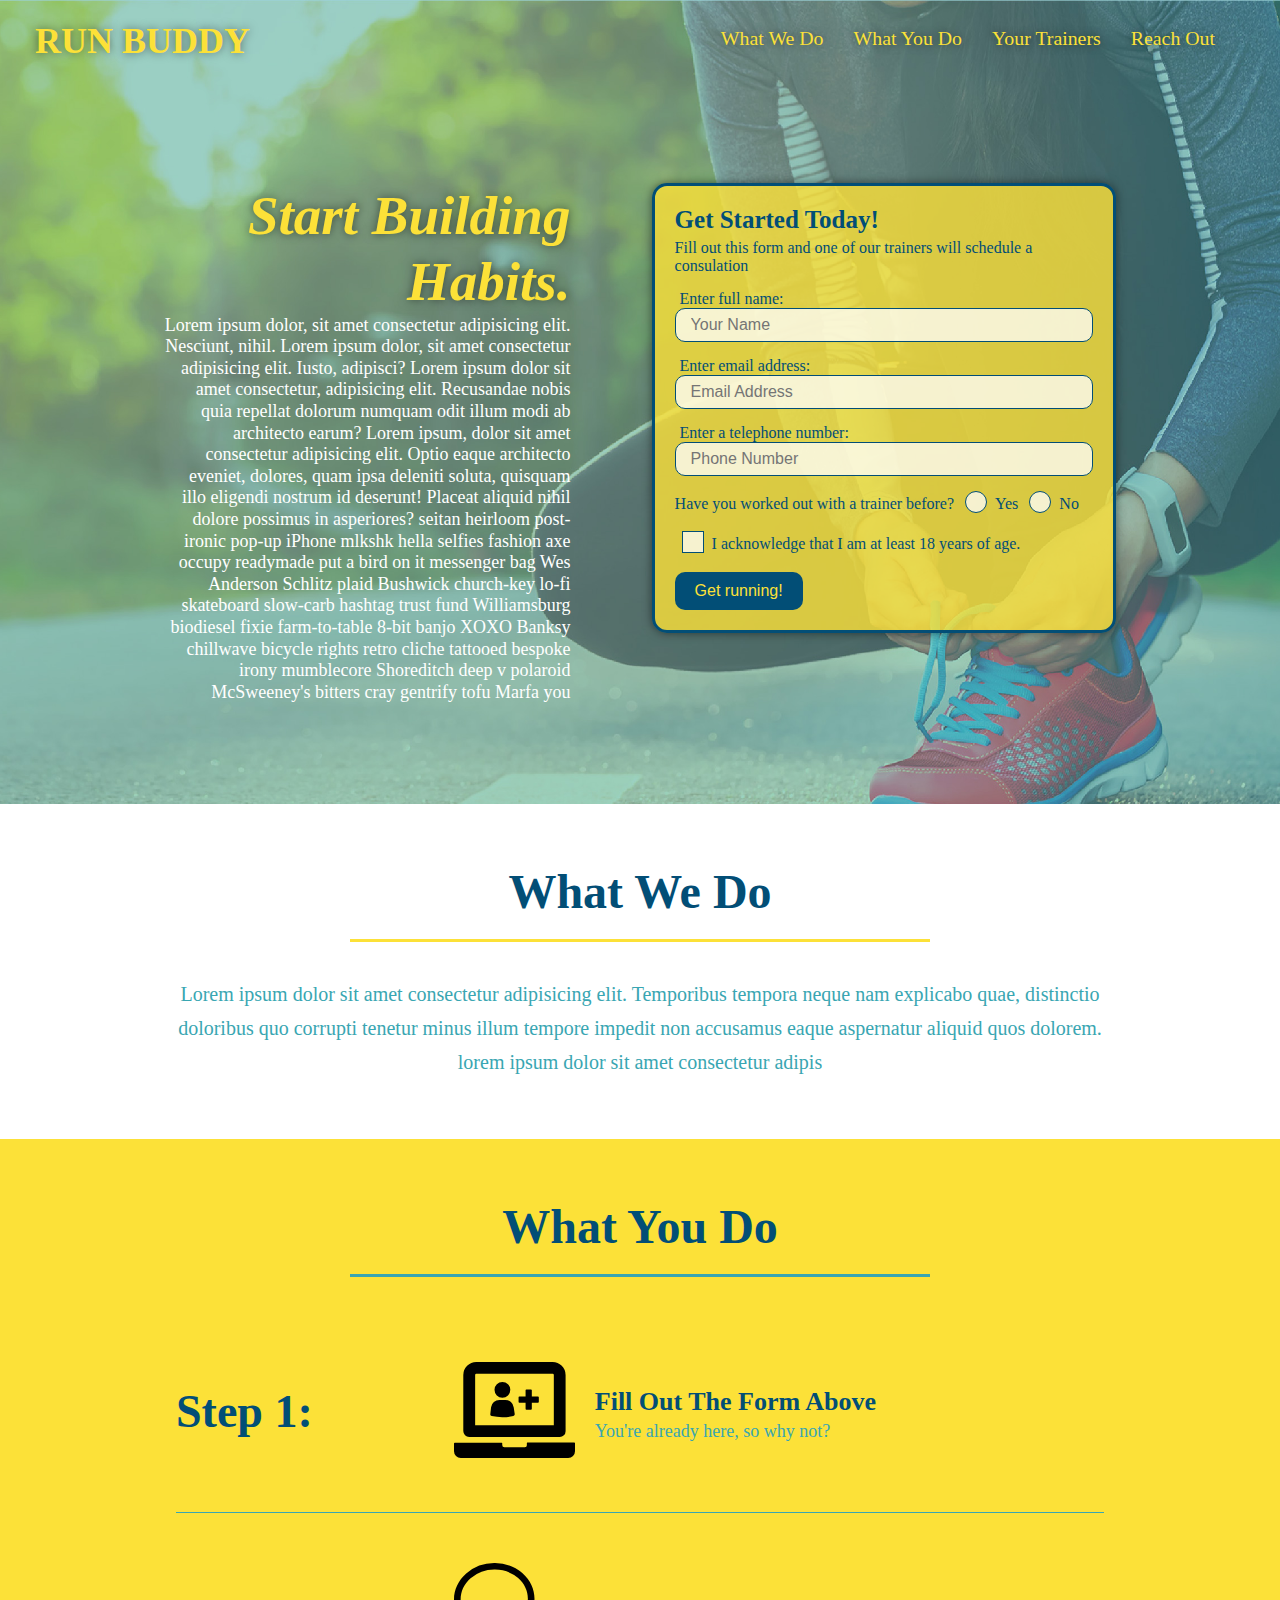
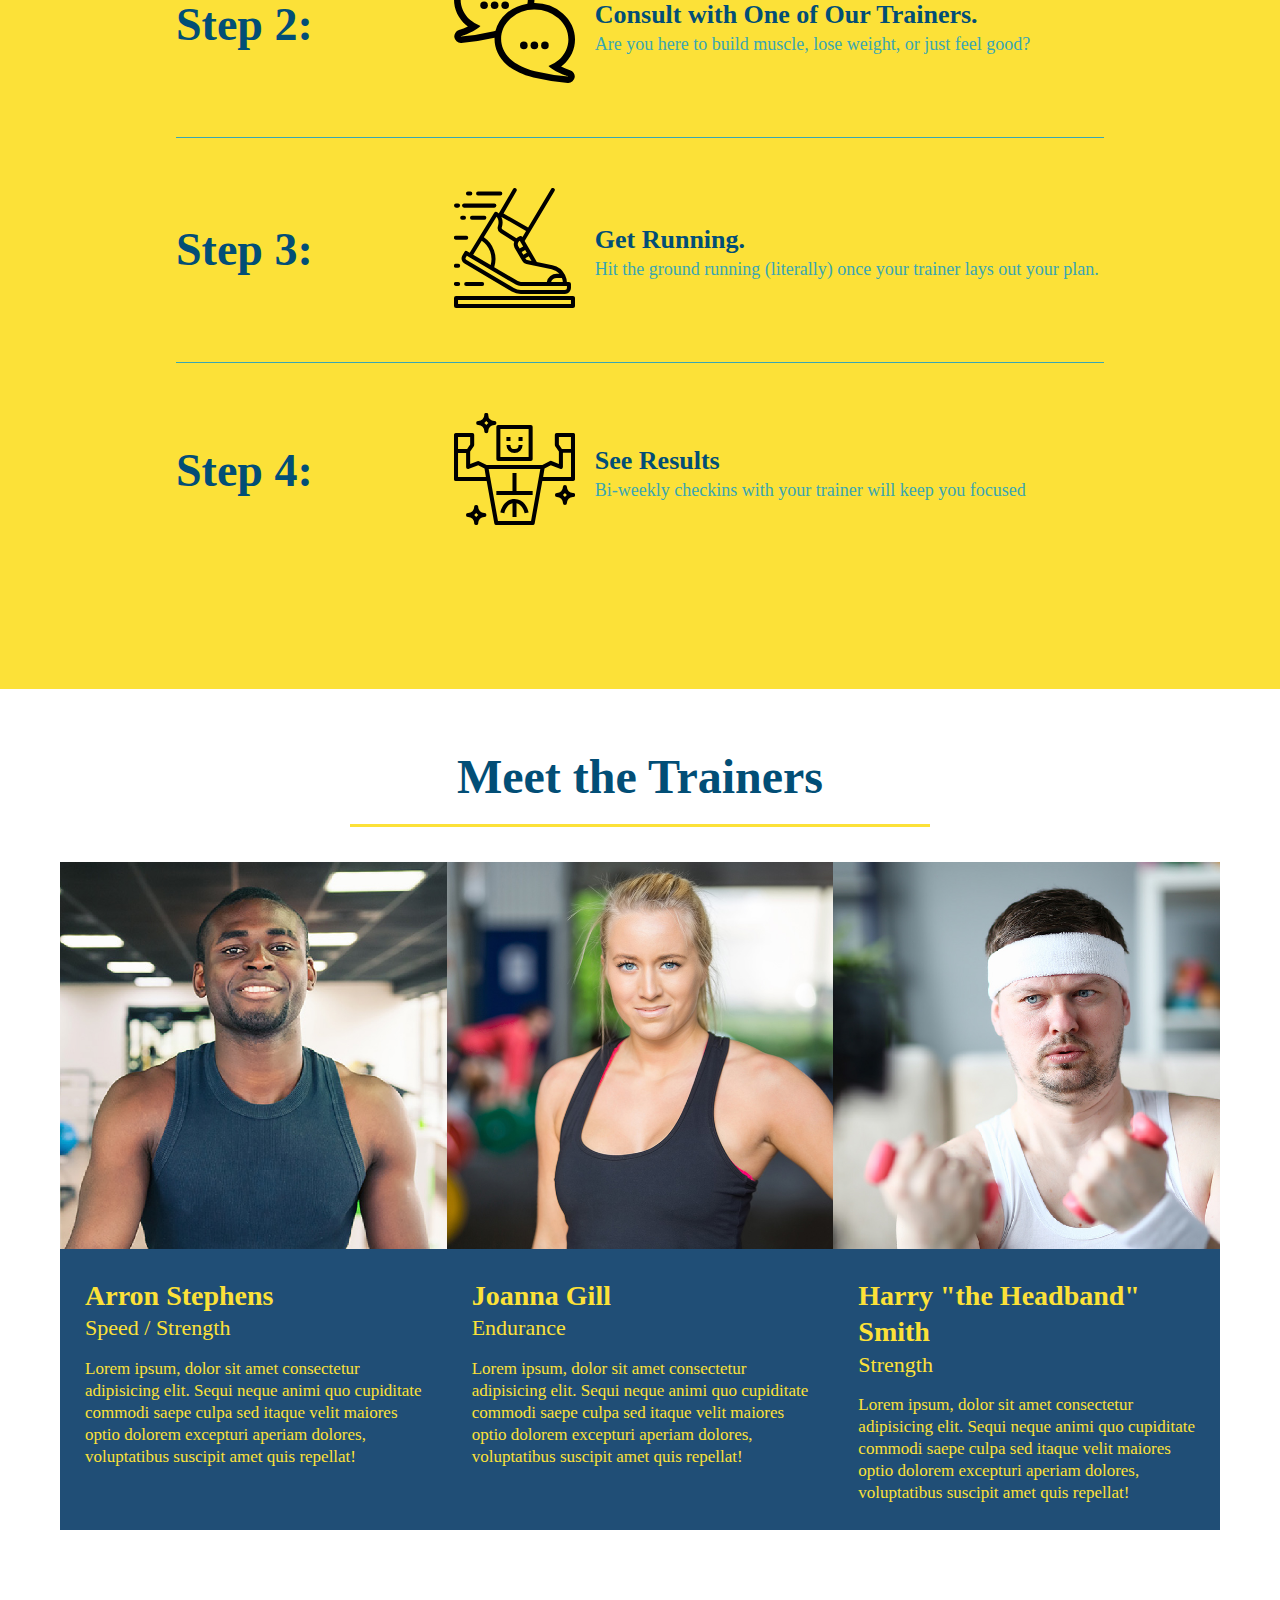
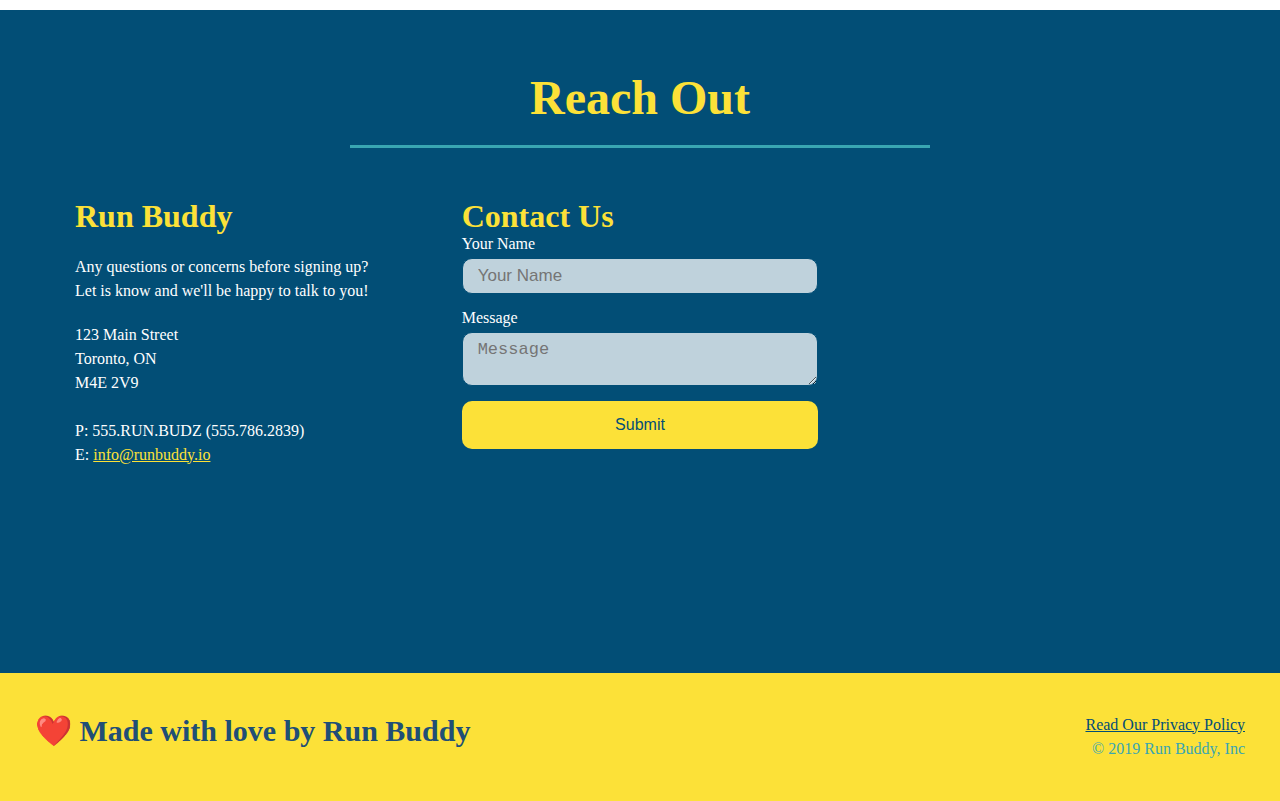
<file: index.html>
<!DOCTYPE html>
<html lang="en">
  
  <head>
    <meta charset="UTF-8" />
    <meta name="viewport" content="width=device-width, initial-scale=1.0" />
    <link rel="stylesheet" href="./assets/css/stye.css" />
    <title>Run Buddy</title>
  </head>
  <body>
    <!-- navigation bar -->
    <header>
      <h1>
        <a href="/">RUN BUDDY</a>
      </h1>
      <nav>
        <!-- Unordered list element -->
        <ul>
          <!-- List item element -->
          <li>
            <a href="#what-we-do">What We Do</a>
          </li>
          <li>
            <a href="#what-you-do">What You Do</a>
          </li>
          <li>
            <a href="#your-trainers">Your Trainers</a>
          </li>
          <li>
            <a href="#reach-out">Reach Out</a>
          </li>
        </ul>
      </nav>
    </header>


    <!-- hero/jumbotron -->
    <section class="hero">
        <div class="hero-cta">
          <h2>Start Building Habits.</h2>
          <p>Lorem ipsum dolor, sit amet consectetur adipisicing elit. Nesciunt, nihil. Lorem ipsum dolor, sit amet consectetur adipisicing elit. Iusto, adipisci? Lorem ipsum dolor sit amet consectetur, adipisicing elit. Recusandae nobis quia repellat dolorum numquam odit illum modi ab architecto earum? Lorem ipsum, dolor sit amet consectetur adipisicing elit. Optio eaque architecto eveniet, dolores, quam ipsa deleniti soluta, quisquam illo eligendi nostrum id deserunt! Placeat aliquid nihil dolore possimus in asperiores?
            seitan heirloom post-ironic pop-up iPhone mlkshk hella selfies fashion axe occupy readymade put a bird on it
            messenger bag Wes Anderson Schlitz plaid Bushwick church-key lo-fi skateboard slow-carb hashtag trust fund
            Williamsburg biodiesel fixie farm-to-table 8-bit banjo XOXO Banksy chillwave bicycle rights retro cliche
            tattooed bespoke irony mumblecore Shoreditch deep v polaroid McSweeney's bitters cray gentrify tofu Marfa you
          </p>
        </div>

        <div class="hero-form">
            <h3>Get Started Today!</h3>
            <p>Fill out this form and one of our trainers will schedule a consulation </p>

            <!-- add form elements -->
            <form>
                <label for="name">Enter full name:</label>
                <input type="text" placeholder="Your Name" name="name" id="name" class="form-input">
                <label for="email">Enter email address:</label>
                <input type="email" placeholder="Email Address" name="email" id="email" class="form-input">
                <label for="phone">Enter a telephone number:</label>
                <input type="tel" placeholder="Phone Number" name="phone" id="phone" class="form-input">
                <p>
                    Have you worked out with a trainer before?
                  <span class="radio-wrapper">
                    <input type="radio" name="trainer-confirm" id="trainer-yes" />
                    <label for="trainer-yes">Yes</label>
                  </span>

                  <span class="radio-wrapper">
                    <input type="radio" name="trainer-confirm" id="trainer-no" />
                    <label for="trainer-no">No</label>
                  </span>
                </p>
                <p>
                  <span class="checkbox-wrapper">
                    <input type="checkbox" name="age-confirm" id="checkbox"/>
                    <label for="checkbox">I acknowledge that I am at least 18 years of age.</label> 
                    
                  </span>
                </p>
                <button type="submit">
                    Get running!
                </button>
            </form>
          </div>


    </section>


    <!-- What we do -->
<section id="what-we-do" class="intro">
      <div class="flex-row">
        <h2 class="section-title primary-border">What We Do</h2>
      </div> 
      <div class="flex-row">      
      <p>Lorem ipsum dolor sit amet consectetur adipisicing elit. Temporibus tempora neque nam explicabo quae, distinctio doloribus quo corrupti tenetur minus illum tempore impedit non accusamus eaque aspernatur aliquid quos dolorem. lorem ipsum dolor sit amet consectetur adipis</p>
      </div> 
    </section>

    <!-- What You Do -->
    <section id="what-you-do" class="steps">
      <div class="flex-row">
        <h2 class="section-title secondary-border">What You Do</h2>
      </div>
    <!-- step1 -->
    <div class="step">
         <h3>Step 1: </h3>
         <div class="step-info"> 
           <div class="step-img">
             <img src="./assets/images/step-1.svg" alt="" />
           </div>
           <div class="step-text">
             <h4>Fill Out The Form Above</h4>
             <p>You're already here, so why not?</p>
           </div>
         </div>  
     </div>

     <!-- step2 -->
   <div class="step">
         <h3>Step 2: </h3>
         <div class="step-info"> 
           <div class="step-img">
             <img src="./assets/images/step-2.svg" alt="" />
           </div>
           <div class="step-text">
             <h4>Consult with One of Our Trainers.</h4>
             <p>Are you here to build muscle, lose weight, or just feel good?</p>
           </div>
         </div>  
     </div>    

     <!-- step3 -->
      <div class="step">
         <h3>Step 3: </h3>
         <div class="step-info"> 
           <div class="step-img">
             <img src="./assets/images/step-3.svg" alt="" />
           </div>
           <div class="step-text">
             <h4>Get Running.</h4>
             <p>Hit the ground running (literally) once your trainer lays out your plan.</p>
           </div>
         </div>  
     </div>  

     <!-- Step4 -->
  <div class="step">
         <h3>Step 4: </h3>
         <div class="step-info"> 
           <div class="step-img">
             <img src="./assets/images/step-4.svg" alt="" />
           </div>
           <div class="step-text">
             <h4>See Results</h4>
             <p>Bi-weekly checkins with your trainer will keep you focused</p>
           </div>
         </div>  
     </div>  

</section>

    <!-- Meet the trainers -->

    <section id="your-trainers">
     <div class="flex-row">
      <h2 class="section-title primary-border">Meet the Trainers</h2>
     </div>

    <div class="trainers">
      <!-- first trainer bio -->
    
      <article class="trainer">
          <img src="./assets/images/trainer-1.jpg" alt="Arron Stephens in his workout clothes, ready to pump iron">
          <div class="trainer-bio">
              <h3 class="trainer-name">Arron Stephens</h3>
              <h4 class="trainer-role">Speed / Strength</h4>
              <p>
                  Lorem ipsum, dolor sit amet consectetur adipisicing elit. Sequi neque animi quo cupiditate commodi saepe culpa sed
                  itaque velit maiores optio dolorem excepturi aperiam dolores, voluptatibus suscipit amet quis repellat!
             </p>
          </div>
      </article>
       

      <!-- second trainer bio -->
      
      <article class="trainer">
          <img src="./assets/images/trainer-2.jpg" alt="Joanna Gill cooling off after a workout">
          <div class="trainer-bio ">
              <h3 class="trainer-name">Joanna Gill</h3>
              <h4 class="trainer-role">Endurance</h4>
              <p>
                  Lorem ipsum, dolor sit amet consectetur adipisicing elit. Sequi neque animi quo cupiditate commodi saepe culpa sed
                  itaque velit maiores optio dolorem excepturi aperiam dolores, voluptatibus suscipit amet quis repellat!
             </p>
          </div>
      </article>
    
      <!-- third trainer bio -->
  
      <article class="trainer">
          <img src="./assets/images/trainer-3.jpg" alt="Harry Smith wearing a headband and lifting comically small pink weights">
          <div class="trainer-bio">
              <h3 class="trainer-name">Harry "the Headband" Smith</h3>
              <h4 class="trainer-role">Strength</h4>
              <p>
                  Lorem ipsum, dolor sit amet consectetur adipisicing elit. Sequi neque animi quo cupiditate commodi saepe culpa sed
                  itaque velit maiores optio dolorem excepturi aperiam dolores, voluptatibus suscipit amet quis repellat!
             </p>
          </div>
      </article>
      </div>      
    </section>
    

    <!-- Reach Out section -->
    <section id="reach-out" class="contact">
      <div class="flex-row">
       <h2 class="section-title secondary-border">Reach Out</h2>
      </div>

      <div class="contact-info">
        <div>
          <h3>Run Buddy</h3>
          <p>
              Any questions or concerns before signing up?
              <br/>
              Let is know and we'll be happy to talk to you!
          </p>
          <address>
              123 Main Street <br/>
              Toronto, ON <br/>
              M4E 2V9 <br/>
              <br/>
              P: 555.RUN.BUDZ (555.786.2839)<br/>
              E: <a href="mailto: info@runbuddy.io">info@runbuddy.io</a>
          </address>
      </div>
      
        <div class="contact-form">
          <h3>Contact Us</h3>
          <form>
             <label for="contact-name">Your Name</label>
             <input type="text" id="contact-name" placeholder="Your Name">

             <label for="contact-message">Message</label>
             <textarea id="contact-message" placeholder="Message"></textarea>

             <button type="submit">Submit</button>
          </form>
        </div>

          <iframe src="https://www.google.com/maps/embed?pb=!1m18!1m12!1m3!1d2885.3403552713607!2d-79.30159352030068!3d43.682687079222575!2m3!1f0!2f0!3f0!3m2!1i1024!2i768!4f13.1!3m3!1m2!1s0x89d4cc1a464af03f%3A0x1c36d03a1cdb30b9!2s123%20Main%20St%2C%20Toronto%2C%20ON%20M4E%202V9!5e0!3m2!1sen!2sca!4v1645469249336!5m2!1sen!2sca" 
          style="border:0;" 
          allowfullscreen="" 
          loading="lazy">
          </iframe>     
      
      </div>
   
    </section>

    <!-- footer -->
    <footer>
      <h2>❤️ Made with love by Run Buddy</h2>
      <div>
        <a href="privacy-policy.html" target="_blank">Read Our Privacy Policy</br></a>
          &copy; 2019 Run Buddy, Inc
      </div>
    </footer>
  </body>
</html>
</file>
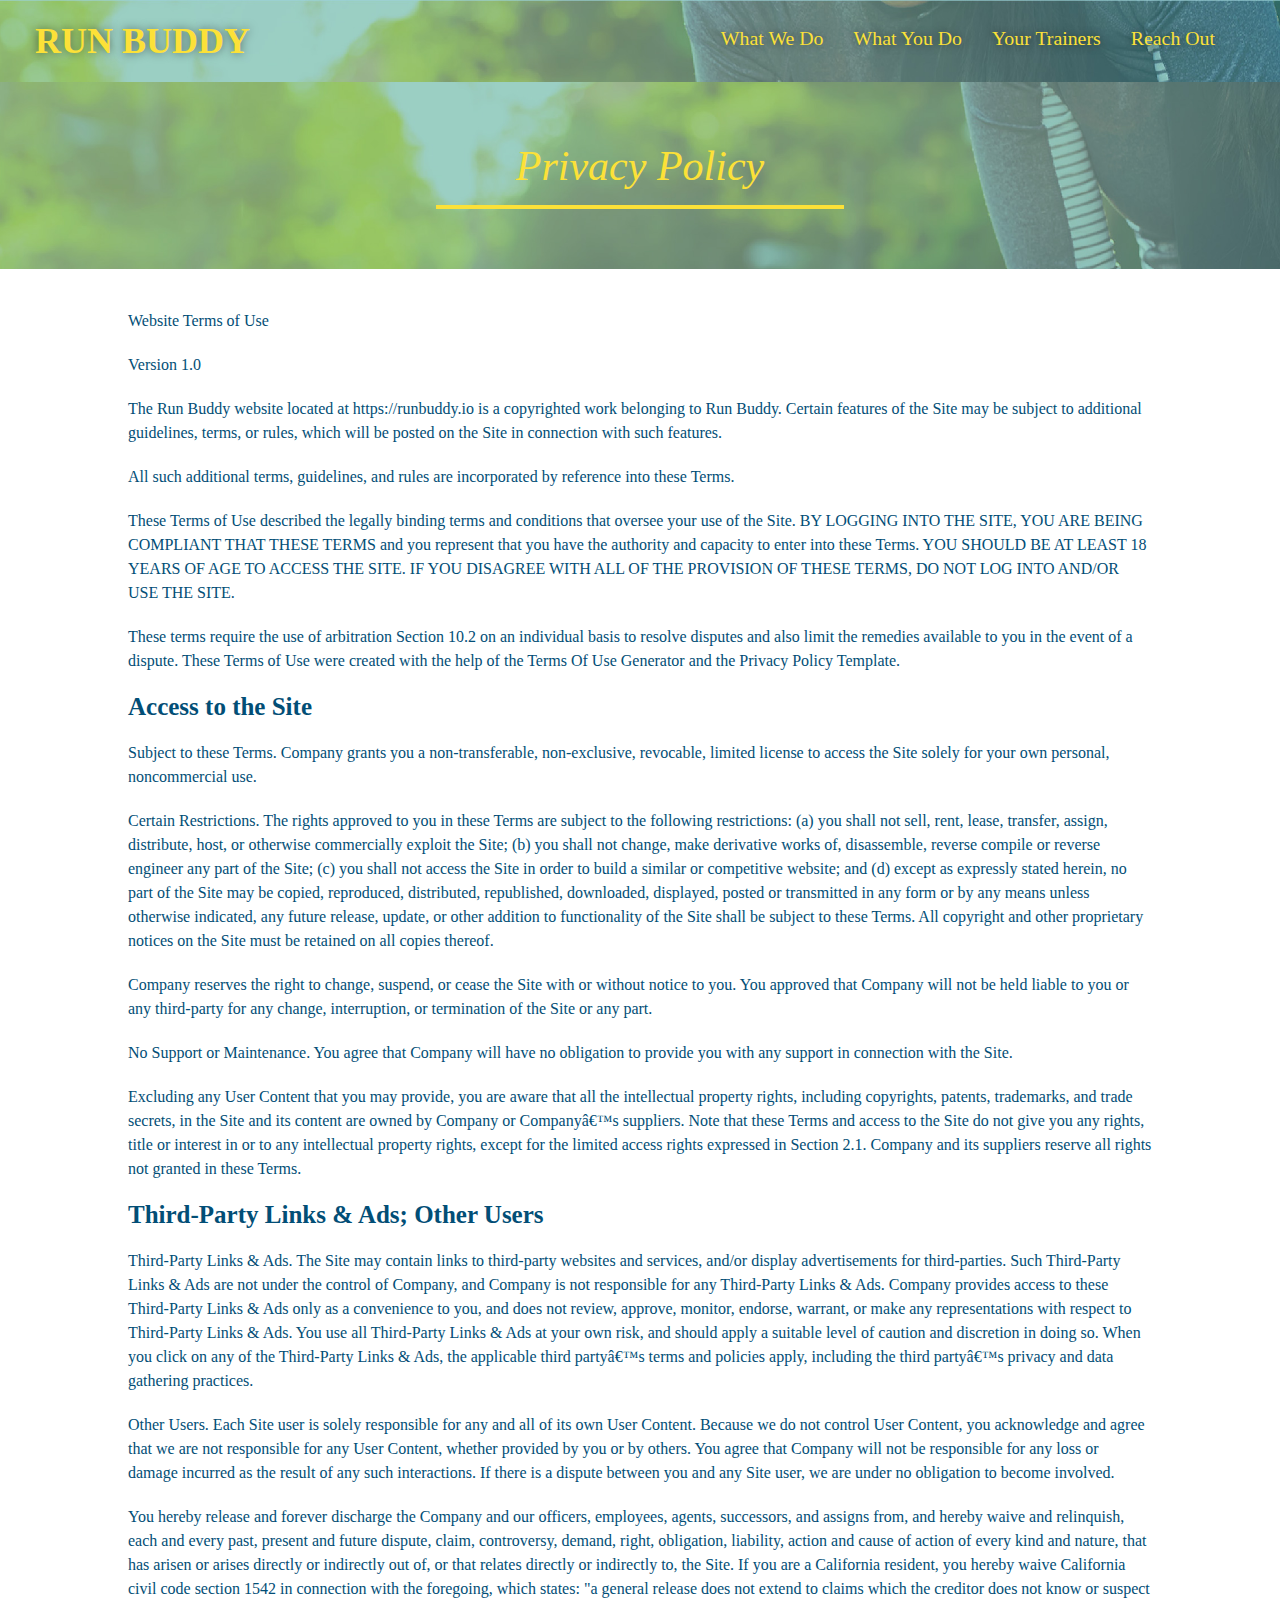
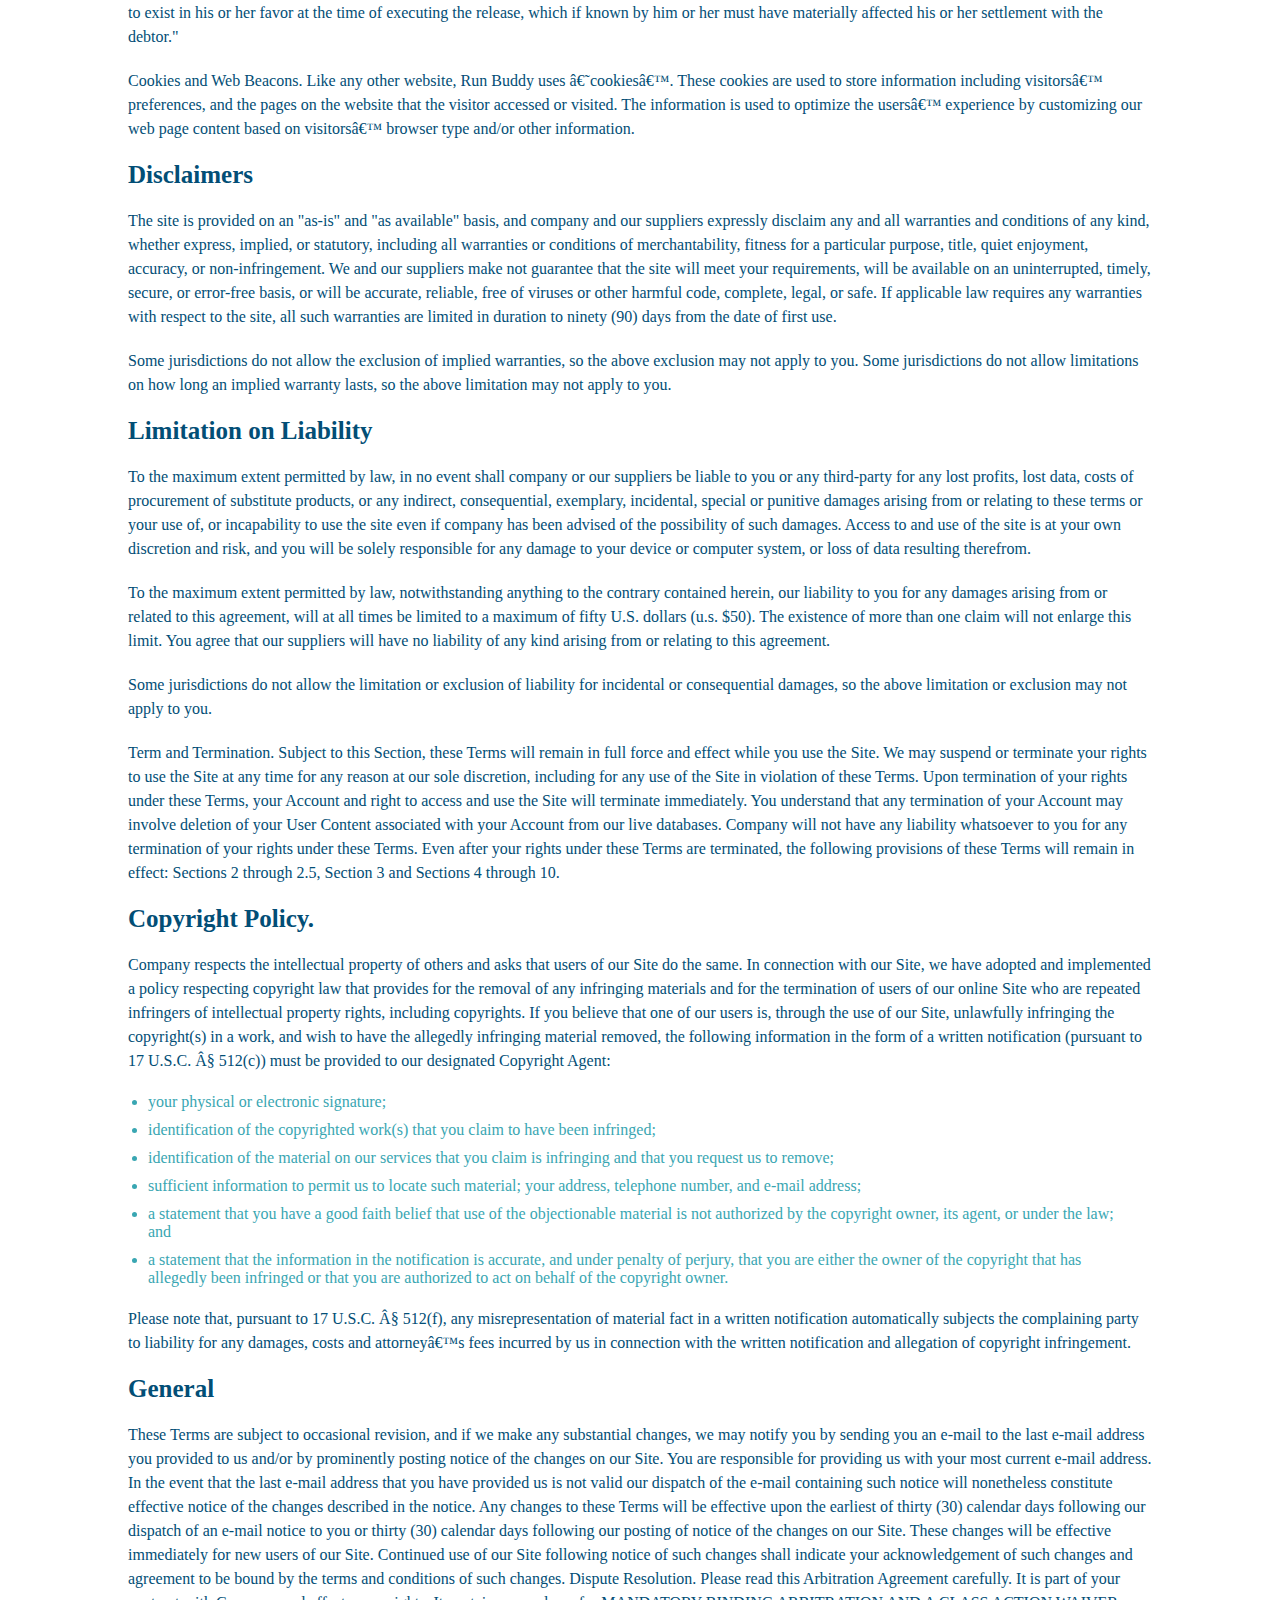
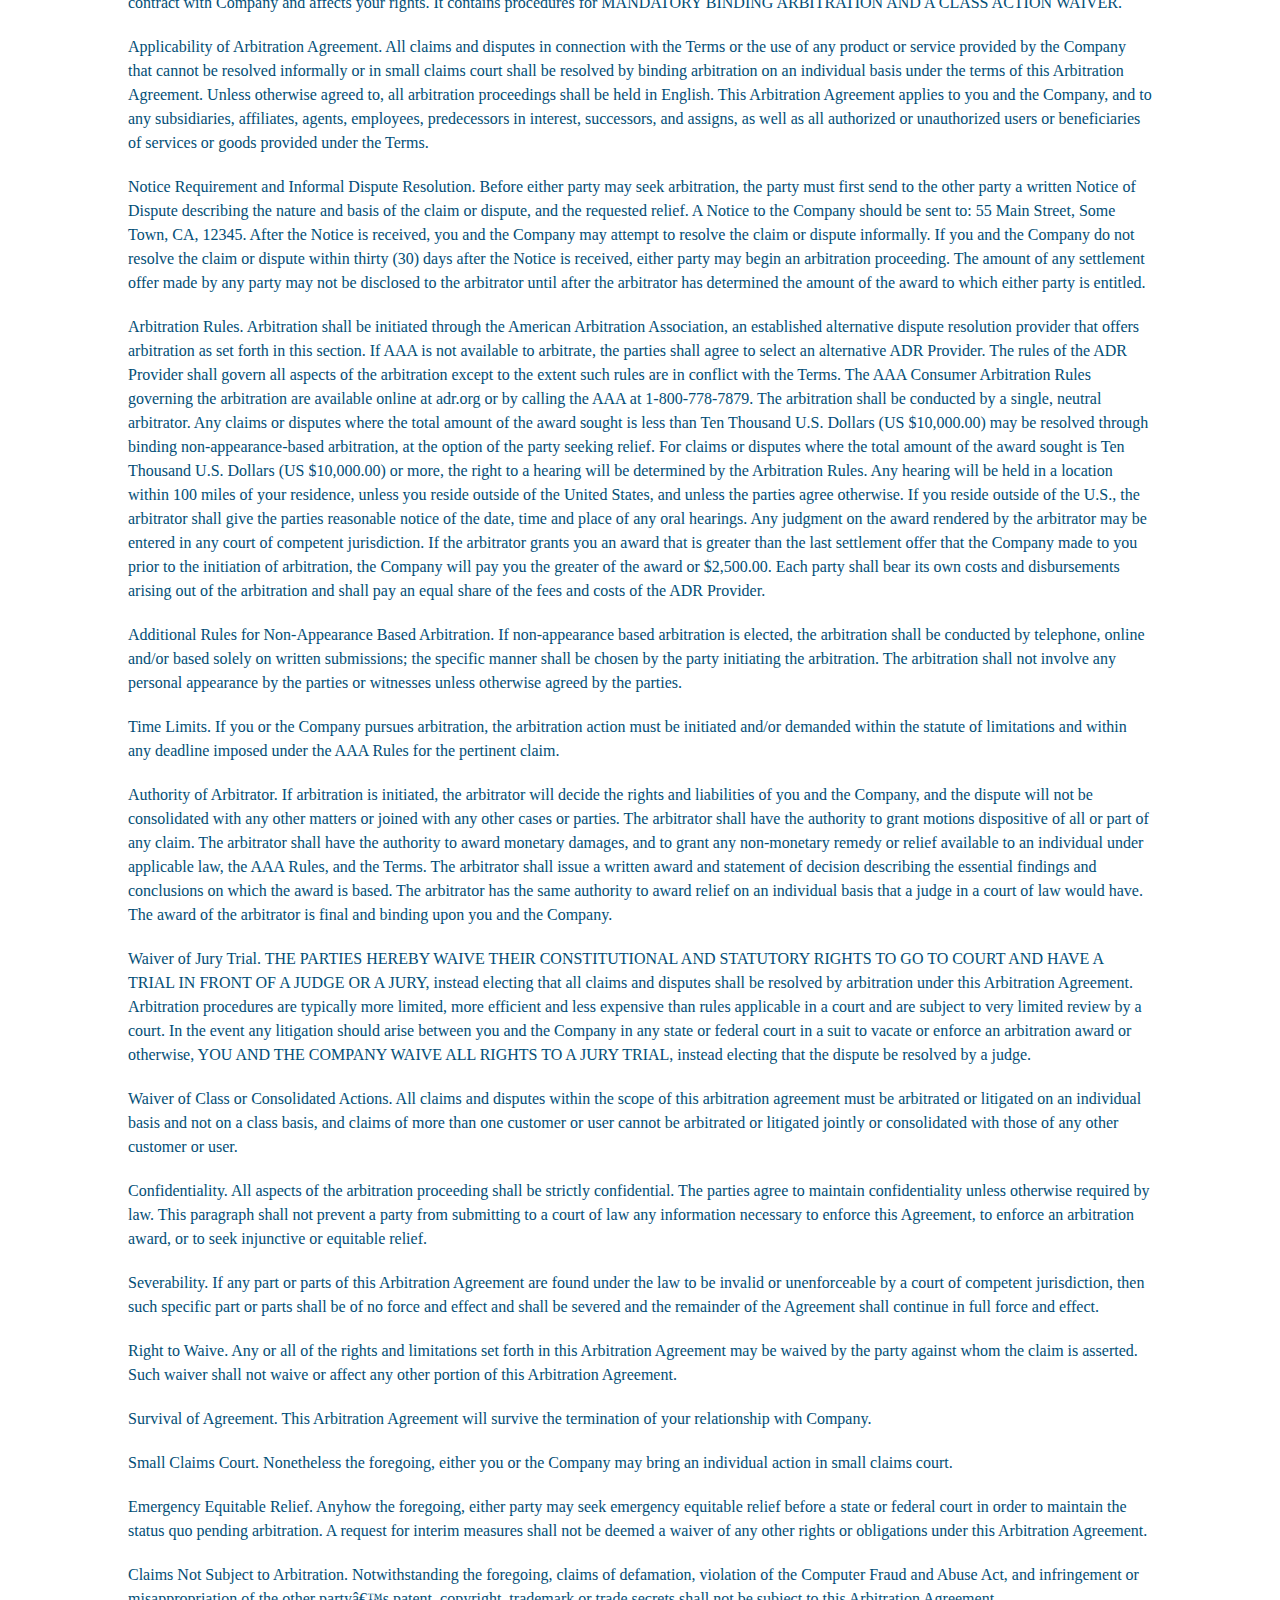
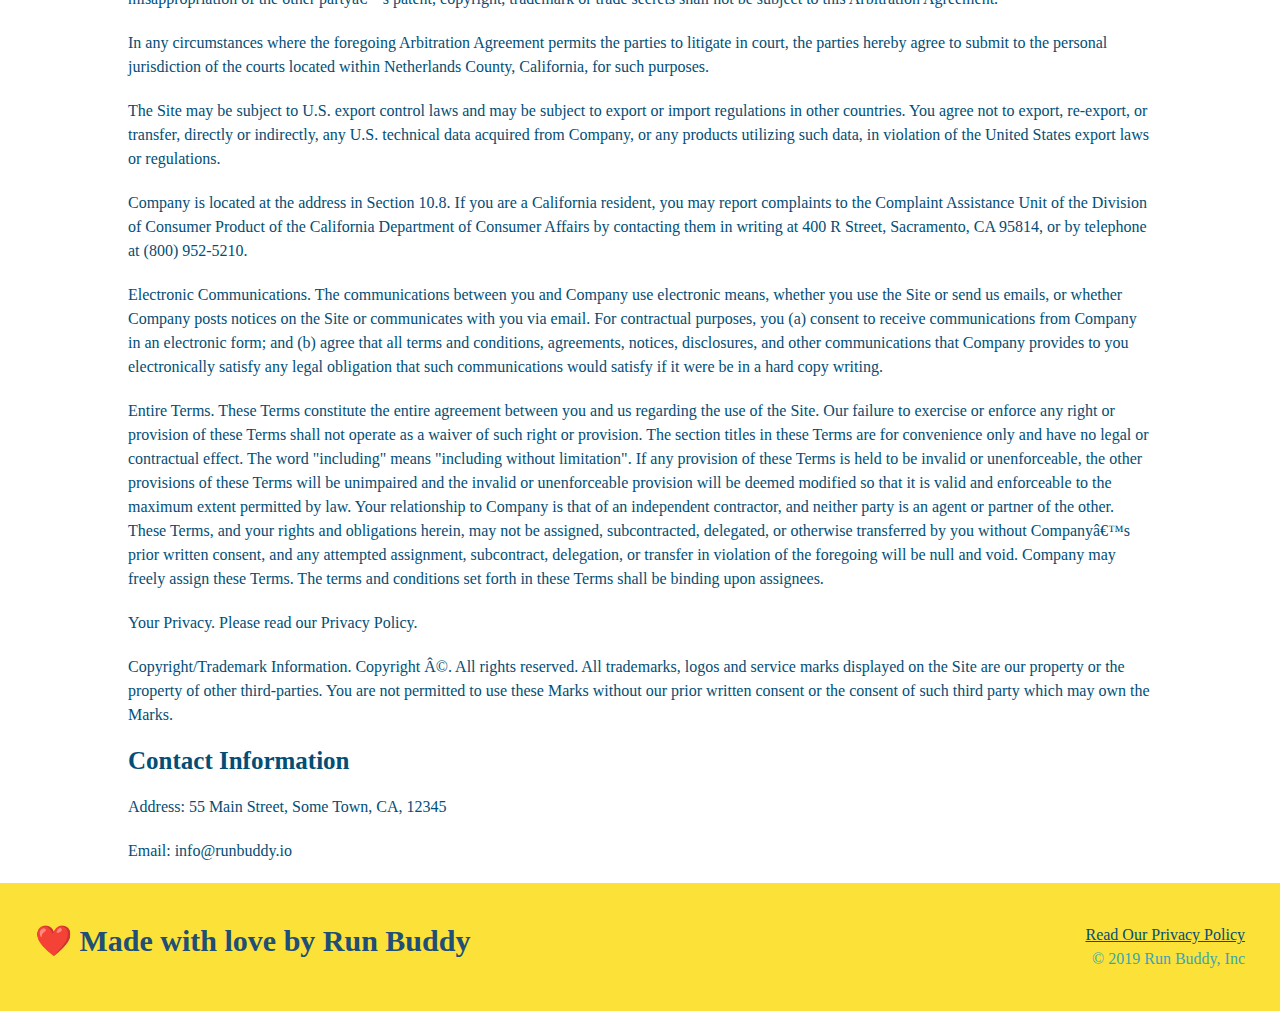
<file: privacy-policy.html>
<!DOCTYPE html>
<html lang="en">
  <head>
    <meta charset="UTF-8" />
    <meta name="viewport" content="width=device-width, initial-scale=1.0" />
    <link rel="stylesheet" href="./assets/css/stye.css"/>
    <link rel="stylesheet" href="./assets/css/secondary-style.css"/>
    <title>Privacy Policy - Run Buddy</title>
  </head>
  <body>
      <!-- header -->
    <header>
      <h1>
        <a href="/">RUN BUDDY</a>
      </h1>
      <nav>
        <!-- Unordered list element -->
        <ul>
          <!-- List item element -->
          <li>
            <a href="./index.html#what-we-do">What We Do</a>
          </li>
          <li>
            <a href="./index.html#what-you-do">What You Do</a>
          </li>
          <li>
            <a href="./index.html#your-trainers">Your Trainers</a>
          </li>
          <li>
            <a href="./index.html#reach-out">Reach Out</a>
          </li>
        </ul>
      </nav>
    </header>
    <section class="hero">
        <h2 class="page-title">
            Privacy Policy
        </h2>
    </section>
    <article class="secondary-content">
         <p>
        Website Terms of Use
      </p>

      <p>
        Version 1.0
      </p>

      <p>
        The Run Buddy website located at https://runbuddy.io is a copyrighted work belonging to Run Buddy. Certain
        features of the Site may be subject to additional guidelines, terms, or rules, which will be posted on the Site
        in connection with such features.
      </p>

      <p>
        All such additional terms, guidelines, and rules are incorporated by reference into these Terms.
      </p>

      <p>
        These Terms of Use described the legally binding terms and conditions that oversee your use of the Site. BY
        LOGGING INTO THE SITE, YOU ARE BEING COMPLIANT THAT THESE TERMS and you represent that you have the authority
        and capacity to enter into these Terms. YOU SHOULD BE AT LEAST 18 YEARS OF AGE TO ACCESS THE SITE. IF YOU
        DISAGREE WITH ALL OF THE PROVISION OF THESE TERMS, DO NOT LOG INTO AND/OR USE THE SITE.
      </p>

      <p>
        These terms require the use of arbitration Section 10.2 on an individual basis to resolve disputes and also
        limit the remedies available to you in the event of a dispute. These Terms of Use were created with the help of
        the Terms Of Use Generator and the Privacy Policy Template.
      </p>

      <h3>
        Access to the Site
      </h3>

      <p>
        Subject to these Terms. Company grants you a non-transferable, non-exclusive, revocable, limited license to
        access the Site solely for your own personal, noncommercial use.
      </p>

      <p>
        Certain Restrictions. The rights approved to you in these Terms are subject to the following restrictions: (a)
        you shall not sell, rent, lease, transfer, assign, distribute, host, or otherwise commercially exploit the Site;
        (b) you shall not change, make derivative works of, disassemble, reverse compile or reverse engineer any part of
        the Site; (c) you shall not access the Site in order to build a similar or competitive website; and (d) except
        as expressly stated herein, no part of the Site may be copied, reproduced, distributed, republished, downloaded,
        displayed, posted or transmitted in any form or by any means unless otherwise indicated, any future release,
        update, or other addition to functionality of the Site shall be subject to these Terms. All copyright and other
        proprietary notices on the Site must be retained on all copies thereof.
      </p>

      <p>
        Company reserves the right to change, suspend, or cease the Site with or without notice to you. You approved
        that Company will not be held liable to you or any third-party for any change, interruption, or termination of
        the Site or any part.
      </p>

      <p>
        No Support or Maintenance. You agree that Company will have no obligation to provide you with any support in
        connection with the Site.
      </p>

      <p>
        Excluding any User Content that you may provide, you are aware that all the intellectual property rights,
        including copyrights, patents, trademarks, and trade secrets, in the Site and its content are owned by Company
        or Companyâ€™s suppliers. Note that these Terms and access to the Site do not give you any rights, title or
        interest in or to any intellectual property rights, except for the limited access rights expressed in Section
        2.1. Company and its suppliers reserve all rights not granted in these Terms.
      </p>

      <h3>
        Third-Party Links & Ads; Other Users
      </h3>

      <p>
        Third-Party Links & Ads. The Site may contain links to third-party websites and services, and/or display
        advertisements for third-parties. Such Third-Party Links & Ads are not under the control of Company, and Company
        is not responsible for any Third-Party Links & Ads. Company provides access to these Third-Party Links & Ads
        only as a convenience to you, and does not review, approve, monitor, endorse, warrant, or make any
        representations with respect to Third-Party Links & Ads. You use all Third-Party Links & Ads at your own risk,
        and should apply a suitable level of caution and discretion in doing so. When you click on any of the
        Third-Party Links & Ads, the applicable third partyâ€™s terms and policies apply, including the third partyâ€™s
        privacy and data gathering practices.
      </p>

      <p>
        Other Users. Each Site user is solely responsible for any and all of its own User Content. Because we do not
        control User Content, you acknowledge and agree that we are not responsible for any User Content, whether
        provided by you or by others. You agree that Company will not be responsible for any loss or damage incurred as
        the result of any such interactions. If there is a dispute between you and any Site user, we are under no
        obligation to become involved.
      </p>

      <p>
        You hereby release and forever discharge the Company and our officers, employees, agents, successors, and
        assigns from, and hereby waive and relinquish, each and every past, present and future dispute, claim,
        controversy, demand, right, obligation, liability, action and cause of action of every kind and nature, that has
        arisen or arises directly or indirectly out of, or that relates directly or indirectly to, the Site. If you are
        a California resident, you hereby waive California civil code section 1542 in connection with the foregoing,
        which states: "a general release does not extend to claims which the creditor does not know or suspect to exist
        in his or her favor at the time of executing the release, which if known by him or her must have materially
        affected his or her settlement with the debtor."
      </p>

      <p>
        Cookies and Web Beacons. Like any other website, Run Buddy uses â€˜cookiesâ€™. These cookies are used to store
        information including visitorsâ€™ preferences, and the pages on the website that the visitor accessed or visited.
        The information is used to optimize the usersâ€™ experience by customizing our web page content based on visitorsâ€™
        browser type and/or other information.
      </p>

      <h3>
        Disclaimers
      </h3>

      <p>
        The site is provided on an "as-is" and "as available" basis, and company and our suppliers expressly disclaim
        any and all warranties and conditions of any kind, whether express, implied, or statutory, including all
        warranties or conditions of merchantability, fitness for a particular purpose, title, quiet enjoyment, accuracy,
        or non-infringement. We and our suppliers make not guarantee that the site will meet your requirements, will be
        available on an uninterrupted, timely, secure, or error-free basis, or will be accurate, reliable, free of
        viruses or other harmful code, complete, legal, or safe. If applicable law requires any warranties with respect
        to the site, all such warranties are limited in duration to ninety (90) days from the date of first use.
      </p>

      <p>
        Some jurisdictions do not allow the exclusion of implied warranties, so the above exclusion may not apply to
        you. Some jurisdictions do not allow limitations on how long an implied warranty lasts, so the above limitation
        may not apply to you.
      </p>

      <h3>
        Limitation on Liability
      </h3>

      <p>
        To the maximum extent permitted by law, in no event shall company or our suppliers be liable to you or any
        third-party for any lost profits, lost data, costs of procurement of substitute products, or any indirect,
        consequential, exemplary, incidental, special or punitive damages arising from or relating to these terms or
        your use of, or incapability to use the site even if company has been advised of the possibility of such
        damages. Access to and use of the site is at your own discretion and risk, and you will be solely responsible
        for any damage to your device or computer system, or loss of data resulting therefrom.
      </p>

      <p>
        To the maximum extent permitted by law, notwithstanding anything to the contrary contained herein, our liability
        to you for any damages arising from or related to this agreement, will at all times be limited to a maximum of
        fifty U.S. dollars (u.s. $50). The existence of more than one claim will not enlarge this limit. You agree that
        our suppliers will have no liability of any kind arising from or relating to this agreement.
      </p>

      <p>
        Some jurisdictions do not allow the limitation or exclusion of liability for incidental or consequential
        damages, so the above limitation or exclusion may not apply to you.
      </p>

      <p>
        Term and Termination. Subject to this Section, these Terms will remain in full force and effect while you use
        the Site. We may suspend or terminate your rights to use the Site at any time for any reason at our sole
        discretion, including for any use of the Site in violation of these Terms. Upon termination of your rights under
        these Terms, your Account and right to access and use the Site will terminate immediately. You understand that
        any termination of your Account may involve deletion of your User Content associated with your Account from our
        live databases. Company will not have any liability whatsoever to you for any termination of your rights under
        these Terms. Even after your rights under these Terms are terminated, the following provisions of these Terms
        will remain in effect: Sections 2 through 2.5, Section 3 and Sections 4 through 10.
      </p>

      <h3>
        Copyright Policy.
      </h3>

      <p>
        Company respects the intellectual property of others and asks that users of our Site do the same. In connection
        with our Site, we have adopted and implemented a policy respecting copyright law that provides for the removal
        of any infringing materials and for the termination of users of our online Site who are repeated infringers of
        intellectual property rights, including copyrights. If you believe that one of our users is, through the use of
        our Site, unlawfully infringing the copyright(s) in a work, and wish to have the allegedly infringing material
        removed, the following information in the form of a written notification (pursuant to 17 U.S.C. Â§ 512(c)) must
        be provided to our designated Copyright Agent:
      </p>

      <ul>
        <li>
          your physical or electronic signature;
        </li>
        <li>
          identification of the copyrighted work(s) that you claim to have been infringed;
        </li>
        <li>
          identification of the material on our services that you claim is infringing and that you request us to remove;
        </li>
        <li>
          sufficient information to permit us to locate such material; your address, telephone number, and e-mail
          address;
        </li>
        <li>
          a statement that you have a good faith belief that use of the objectionable material is not authorized by the
          copyright owner, its agent, or under the law; and
        </li>
        <li>
          a statement that the information in the notification is accurate, and under penalty of perjury, that you are
          either the owner of the copyright that has allegedly been infringed or that you are authorized to act on
          behalf of the copyright owner.
        </li>
      </ul>

      <p>
        Please note that, pursuant to 17 U.S.C. Â§ 512(f), any misrepresentation of material fact in a written
        notification automatically subjects the complaining party to liability for any damages, costs and attorneyâ€™s
        fees incurred by us in connection with the written notification and allegation of copyright infringement.
      </p>

      <h3>
        General
      </h3>

      <p>
        These Terms are subject to occasional revision, and if we make any substantial changes, we may notify you by
        sending you an e-mail to the last e-mail address you provided to us and/or by prominently posting notice of the
        changes on our Site. You are responsible for providing us with your most current e-mail address. In the event
        that the last e-mail address that you have provided us is not valid our dispatch of the e-mail containing such
        notice will nonetheless constitute effective notice of the changes described in the notice. Any changes to these
        Terms will be effective upon the earliest of thirty (30) calendar days following our dispatch of an e-mail
        notice to you or thirty (30) calendar days following our posting of notice of the changes on our Site. These
        changes will be effective immediately for new users of our Site. Continued use of our Site following notice of
        such changes shall indicate your acknowledgement of such changes and agreement to be bound by the terms and
        conditions of such changes. Dispute Resolution. Please read this Arbitration Agreement carefully. It is part of
        your contract with Company and affects your rights. It contains procedures for MANDATORY BINDING ARBITRATION AND
        A CLASS ACTION WAIVER.
      </p>

      <p>
        Applicability of Arbitration Agreement. All claims and disputes in connection with the Terms or the use of any
        product or service provided by the Company that cannot be resolved informally or in small claims court shall be
        resolved by binding arbitration on an individual basis under the terms of this Arbitration Agreement. Unless
        otherwise agreed to, all arbitration proceedings shall be held in English. This Arbitration Agreement applies to
        you and the Company, and to any subsidiaries, affiliates, agents, employees, predecessors in interest,
        successors, and assigns, as well as all authorized or unauthorized users or beneficiaries of services or goods
        provided under the Terms.
      </p>

      <p>
        Notice Requirement and Informal Dispute Resolution. Before either party may seek arbitration, the party must
        first send to the other party a written Notice of Dispute describing the nature and basis of the claim or
        dispute, and the requested relief. A Notice to the Company should be sent to: 55 Main Street, Some Town, CA,
        12345. After the Notice is received, you and the Company may attempt to resolve the claim or dispute informally.
        If you and the Company do not resolve the claim or dispute within thirty (30) days after the Notice is received,
        either party may begin an arbitration proceeding. The amount of any settlement offer made by any party may not
        be disclosed to the arbitrator until after the arbitrator has determined the amount of the award to which either
        party is entitled.
      </p>

      <p>
        Arbitration Rules. Arbitration shall be initiated through the American Arbitration Association, an established
        alternative dispute resolution provider that offers arbitration as set forth in this section. If AAA is not
        available to arbitrate, the parties shall agree to select an alternative ADR Provider. The rules of the ADR
        Provider shall govern all aspects of the arbitration except to the extent such rules are in conflict with the
        Terms. The AAA Consumer Arbitration Rules governing the arbitration are available online at adr.org or by
        calling the AAA at 1-800-778-7879. The arbitration shall be conducted by a single, neutral arbitrator. Any
        claims or disputes where the total amount of the award sought is less than Ten Thousand U.S. Dollars (US
        $10,000.00) may be resolved through binding non-appearance-based arbitration, at the option of the party seeking
        relief. For claims or disputes where the total amount of the award sought is Ten Thousand U.S. Dollars (US
        $10,000.00) or more, the right to a hearing will be determined by the Arbitration Rules. Any hearing will be
        held in a location within 100 miles of your residence, unless you reside outside of the United States, and
        unless the parties agree otherwise. If you reside outside of the U.S., the arbitrator shall give the parties
        reasonable notice of the date, time and place of any oral hearings. Any judgment on the award rendered by the
        arbitrator may be entered in any court of competent jurisdiction. If the arbitrator grants you an award that is
        greater than the last settlement offer that the Company made to you prior to the initiation of arbitration, the
        Company will pay you the greater of the award or $2,500.00. Each party shall bear its own costs and
        disbursements arising out of the arbitration and shall pay an equal share of the fees and costs of the ADR
        Provider.
      </p>

      <p>
        Additional Rules for Non-Appearance Based Arbitration. If non-appearance based arbitration is elected, the
        arbitration shall be conducted by telephone, online and/or based solely on written submissions; the specific
        manner shall be chosen by the party initiating the arbitration. The arbitration shall not involve any personal
        appearance by the parties or witnesses unless otherwise agreed by the parties.
      </p>

      <p>
        Time Limits. If you or the Company pursues arbitration, the arbitration action must be initiated and/or demanded
        within the statute of limitations and within any deadline imposed under the AAA Rules for the pertinent claim.
      </p>

      <p>
        Authority of Arbitrator. If arbitration is initiated, the arbitrator will decide the rights and liabilities of
        you and the Company, and the dispute will not be consolidated with any other matters or joined with any other
        cases or parties. The arbitrator shall have the authority to grant motions dispositive of all or part of any
        claim. The arbitrator shall have the authority to award monetary damages, and to grant any non-monetary remedy
        or relief available to an individual under applicable law, the AAA Rules, and the Terms. The arbitrator shall
        issue a written award and statement of decision describing the essential findings and conclusions on which the
        award is based. The arbitrator has the same authority to award relief on an individual basis that a judge in a
        court of law would have. The award of the arbitrator is final and binding upon you and the Company.
      </p>

      <p>
        Waiver of Jury Trial. THE PARTIES HEREBY WAIVE THEIR CONSTITUTIONAL AND STATUTORY RIGHTS TO GO TO COURT AND HAVE
        A TRIAL IN FRONT OF A JUDGE OR A JURY, instead electing that all claims and disputes shall be resolved by
        arbitration under this Arbitration Agreement. Arbitration procedures are typically more limited, more efficient
        and less expensive than rules applicable in a court and are subject to very limited review by a court. In the
        event any litigation should arise between you and the Company in any state or federal court in a suit to vacate
        or enforce an arbitration award or otherwise, YOU AND THE COMPANY WAIVE ALL RIGHTS TO A JURY TRIAL, instead
        electing that the dispute be resolved by a judge.
      </p>

      <p>
        Waiver of Class or Consolidated Actions. All claims and disputes within the scope of this arbitration agreement
        must be arbitrated or litigated on an individual basis and not on a class basis, and claims of more than one
        customer or user cannot be arbitrated or litigated jointly or consolidated with those of any other customer or
        user.
      </p>

      <p>
        Confidentiality. All aspects of the arbitration proceeding shall be strictly confidential. The parties agree to
        maintain confidentiality unless otherwise required by law. This paragraph shall not prevent a party from
        submitting to a court of law any information necessary to enforce this Agreement, to enforce an arbitration
        award, or to seek injunctive or equitable relief.
      </p>

      <p>
        Severability. If any part or parts of this Arbitration Agreement are found under the law to be invalid or
        unenforceable by a court of competent jurisdiction, then such specific part or parts shall be of no force and
        effect and shall be severed and the remainder of the Agreement shall continue in full force and effect.
      </p>

      <p>
        Right to Waive. Any or all of the rights and limitations set forth in this Arbitration Agreement may be waived
        by the party against whom the claim is asserted. Such waiver shall not waive or affect any other portion of this
        Arbitration Agreement.
      </p>

      <p>
        Survival of Agreement. This Arbitration Agreement will survive the termination of your relationship with
        Company.
      </p>

      <p>
        Small Claims Court. Nonetheless the foregoing, either you or the Company may bring an individual action in small
        claims court.
      </p>

      <p>
        Emergency Equitable Relief. Anyhow the foregoing, either party may seek emergency equitable relief before a
        state or federal court in order to maintain the status quo pending arbitration. A request for interim measures
        shall not be deemed a waiver of any other rights or obligations under this Arbitration Agreement.
      </p>

      <p>
        Claims Not Subject to Arbitration. Notwithstanding the foregoing, claims of defamation, violation of the
        Computer Fraud and Abuse Act, and infringement or misappropriation of the other partyâ€™s patent, copyright,
        trademark or trade secrets shall not be subject to this Arbitration Agreement.
      </p>

      <p>
        In any circumstances where the foregoing Arbitration Agreement permits the parties to litigate in court, the
        parties hereby agree to submit to the personal jurisdiction of the courts located within Netherlands County,
        California, for such purposes.
      </p>

      <p>
        The Site may be subject to U.S. export control laws and may be subject to export or import regulations in other
        countries. You agree not to export, re-export, or transfer, directly or indirectly, any U.S. technical data
        acquired from Company, or any products utilizing such data, in violation of the United States export laws or
        regulations.
      </p>

      <p>
        Company is located at the address in Section 10.8. If you are a California resident, you may report complaints
        to the Complaint Assistance Unit of the Division of Consumer Product of the California Department of Consumer
        Affairs by contacting them in writing at 400 R Street, Sacramento, CA 95814, or by telephone at (800) 952-5210.
      </p>

      <p>
        Electronic Communications. The communications between you and Company use electronic means, whether you use the
        Site or send us emails, or whether Company posts notices on the Site or communicates with you via email. For
        contractual purposes, you (a) consent to receive communications from Company in an electronic form; and (b)
        agree that all terms and conditions, agreements, notices, disclosures, and other communications that Company
        provides to you electronically satisfy any legal obligation that such communications would satisfy if it were be
        in a hard copy writing.
      </p>

      <p>
        Entire Terms. These Terms constitute the entire agreement between you and us regarding the use of the Site. Our
        failure to exercise or enforce any right or provision of these Terms shall not operate as a waiver of such right
        or provision. The section titles in these Terms are for convenience only and have no legal or contractual
        effect. The word "including" means "including without limitation". If any provision of these Terms is held to be
        invalid or unenforceable, the other provisions of these Terms will be unimpaired and the invalid or
        unenforceable provision will be deemed modified so that it is valid and enforceable to the maximum extent
        permitted by law. Your relationship to Company is that of an independent contractor, and neither party is an
        agent or partner of the other. These Terms, and your rights and obligations herein, may not be assigned,
        subcontracted, delegated, or otherwise transferred by you without Companyâ€™s prior written consent, and any
        attempted assignment, subcontract, delegation, or transfer in violation of the foregoing will be null and void.
        Company may freely assign these Terms. The terms and conditions set forth in these Terms shall be binding upon
        assignees.
      </p>

      <p>
        Your Privacy. Please read our Privacy Policy.
      </p>

      <p>
        Copyright/Trademark Information. Copyright Â©. All rights reserved. All trademarks, logos and service marks
        displayed on the Site are our property or the property of other third-parties. You are not permitted to use
        these Marks without our prior written consent or the consent of such third party which may own the Marks.
      </p>

      <h3>
        Contact Information
      </h3>

      <p>
        Address: 55 Main Street, Some Town, CA, 12345
      </p>

      <p>
        Email: info@runbuddy.io
      </p>

    </article>
    <!-- footer -->
    <footer>
      <h2>❤️ Made with love by Run Buddy</h2>
      <div>
        <a href="#">Read Our Privacy Policy</br></a>
          &copy; 2019 Run Buddy, Inc
      </div>
    </footer>
  </body>
</html>
</file>
<file: assets/css/stye.css>
:root {
  --primary-color: #fce138;
  --secondary-color: #024e76;
  --tertiary-color: #39a6b2;
}
* {
  box-sizing: border-box;
  margin: 0;
  padding: 0;
}
body {
  color: var(--tertiary-color);
  font-size: Helvetica, Arial, sans-serif;
}
/* Header and nav styling */
header {
  padding: 20px 35px;
  background-color: var(--tertiary-color);
  display: flex;
  justify-content: space-between;
  flex-wrap: wrap;
  position: -webkit-sticky;
  position: sticky;
  top: 0;
  background-image: url("../images/hero-bg.jpeg");
  background-size: cover;
  background-position: center;
  background-attachment: fixed;
  background-position: 80%;
  z-index: 9999;
}

header h1 {
  font-weight: bold;
  font-size: 36px;
  color: var(--primary-color);
  margin: 0;
  text-shadow: 0 0 10px rgba(0, 0, 0, 0.5);
}
header a {
  text-decoration: none;
  color: var(--primary-color);
}

header nav {
  margin: 7px 0;
}

header nav ul {
  display: flex;
  flex-wrap: wrap;
  justify-content: space-between;
  align-items: center;
  list-style: none;
}

header nav ul li a {
  padding: 10 15px;
  font-weight: lighter;
  font-size: 1.55vw;
  text-shadow: 0 0 10px rgba(0, 0, 0, 0.5);
  margin-right: 30px;
}

header nav ul li a:hover {
  background: var(--primary-color);
  color: var(--secondary-color);
  border-radius: 15px;
  text-shadow: none;
}

/* Footer */

footer {
  background-color: var(--primary-color);
  padding: 40px 35px;
  display: flex;
  justify-content: space-between;
  flex-wrap: wrap;
  width: 100%;
}

footer h2 {
  color: #204e76;
  font-size: 30px;
  margin: 0;
}

footer div {
  line-height: 1.5;
  text-align: right;
}
footer a {
  color: var(--secondary-color);
}

/* section all section tags */
section {
  padding: 60px;
}

/* hero style start */

.hero {
  background-image: url("../images/hero-bg.jpeg");
  background-size: cover;
  background-position: center;
  display: flex;
  justify-content: center;
  flex-wrap: wrap;
  align-items: flex-start;
  background-attachment: fixed;
  background-position: 80%;
}

.hero-cta {
  width: 35%;
  text-align: right;
  margin: 3.5%;
  color: #fff;
  font-size: 18px;
  line-height: 1.2;
}
.hero-cta h2 {
  font-style: italic;
  font-size: 55px;
  color: var(--primary-color);
  text-shadow: 0 0 10px rgba(0, 0, 0, 0.5);
}

.hero-form {
  border: 3px solid var(--secondary-color);
  color: var(--secondary-color);
  background-color: rgb(252, 225, 56, 0.8);
  padding: 20px;
  width: 40%;
  margin: 3.5%;
  box-shadow: 0 0 10px rgba(0, 0, 0, 0.5);
  border-radius: 15px;
}

.hero-form button:hover {
  background-color: var(--tertiary-color);
}

.hero-form h3 {
  font-size: 25px;
  margin: 0px;
}

.hero-form p {
  margin: 5px 0 15px 0;
}
.form-input {
  border: 1px solid var(--secondary-color);
  display: block;
  padding: 7px 15px;
  font-size: 16px;
  color: var(--secondary-color);
  width: 100%;
  margin-bottom: 15px;
  border-radius: 10px;
  background-color: rgba(255, 255, 255, 0.75);
}

.form-input:focus {
  background-color: rgba(255, 255, 255, 1);
  outline: none;
}

.hero-form label {
  margin: 0 5px;
}

.hero-form button {
  background-color: var(--secondary-color);
  color: var(--primary-color);
  font-size: 16px;
  padding: 10px 20px;
  border: none;
  border-radius: 10px;
}

.checkbox-wrapper input,
.radio-wrapper input {
  opacity: 0;
}

.checkbox-wrapper label,
.radio-wrapper label {
  position: relative;
  left: 10px;
  margin: 10px;
  line-height: 1.6;
}
.checkbox-wrapper label::before,
.radio-wrapper label::before {
  content: "";
  height: 20px;
  width: 20px;
  background: rgba(255, 255, 255, 0.75);
  border: 1px solid var(--secondary-color);
  position: absolute;
  top: -4px;
  left: -30px;
}
.radio-wrapper label::before {
  border-radius: 50%;
}

.radio-wrapper label::after {
  content: "";
  width: 20px;
  height: 20px;
  border-radius: 50%;
  background: var(--secondary-color);
  position: absolute;
  left: -29px;
  top: -3px;
  background-image: radial-gradient(circle, var(--tertiary-color), #024e76);
}

.checkbox-wrapper label::after {
  content: "";
  height: 6px;
  width: 14px;
  border-left: 2px solid var(--secondary-color);
  border-bottom: 2px solid var(--secondary-color);
  position: absolute;
  left: -26px;
  top: 1px;
  transform: rotate(-58deg);
}

.checkbox-wrapper input + label::after,
.radio-wrapper input + label::after {
  content: none;
}

.checkbox-wrapper input:checked + label::after,
.radio-wrapper input:checked + label::after {
  content: "";
}
/* Hero style end */

/* What we do section  */

.intro p {
  line-height: 1.7;
  color: var(--tertiary-color);
  width: 80%;
  font-size: 20px;
  margin: 0 auto;
  text-align: center;
}

/* sections heading styled */

.steps {
  background: var(--primary-color);
}

.section-title {
  font-size: 48px;
  color: var(--secondary-color);
  border-bottom: 3px solid;
  padding-bottom: 20px;
  text-align: center;
  margin: 0 auto 35px auto;
  width: 50%;
}

.primary-border {
  border-color: var(--primary-color);
}

.secondary-border {
  border-color: var(--tertiary-color);
}

/* What you do section */

.step {
  margin: 50px auto;
  padding-bottom: 50px;
  width: 80%;
  display: flex;
  flex-wrap: wrap;
  align-items: center;
  justify-content: space-between;
  border-bottom: 1px solid var(--tertiary-color);
}
.step:last-child {
  border-bottom: none;
}
/* .step:nth-child(even) {
  border-bottom: 1px solid var(--tertiary-color);
} */

.step h3 {
  color: var(--secondary-color);
  font-size: 46px;
  flex: 1 30%;
}
.step-info {
  flex: 2 70%;
  display: flex;
  flex-wrap: wrap;
  align-items: center;
}
.step-text {
  flex: 12;
}
.step-text p {
  color: var(--tertiary-color);
  font-size: 18px;
}

.step-text h4 {
  font-size: 26px;
  line-height: 1.5;
  color: var(--secondary-color);
}

.step-img {
  flex: 1 12%;
  margin-right: 20px;
}

.step-img img {
  max-width: 100%;
}
/* meet your trainers section */

.trainers {
  width: 100%;
  margin: 0 auto;
  display: flex;
  flex-wrap: wrap;
  justify-content: space-around;
}

.trainer {
  margin: 0 auto 20px auto;
  background: #204e76;
  color: var(--primary-color);
  flex: 1;
}

.trainer img {
  width: 100%;
}

.trainer-bio {
  padding: 25px;
  line-height: 1.3;
}

.trainer-bio h3 {
  font-size: 28px;
}

.trainer-bio h4 {
  font-weight: lighter;
  font-size: 22px;
  margin-bottom: 15px;
}
.trainer-bio p {
  font-size: 17px;
}
/* reach out section */
.contact {
  background: var(--secondary-color);
}
.contact h2 {
  color: var(--primary-color);
}
.contact-info {
  display: flex;
  justify-content: space-between;
  flex-wrap: wrap;
}

.contact-info > * {
  flex: 1;
  margin: 15px;
}

.contact-info iframe {
  height: 400px;
}

.contact-info div {
  color: white;
}
.contact-info h3 {
  color: #fce138;
  font-size: 32px;
}
.contact-info p,
.contact-info address {
  margin: 20px 0;
  line-height: 1.5;
  font-size: 16px;
  font-style: normal;
}
.contact-info a {
  color: var(--primary-color);
}

.contact-form input,
.contact-form textarea {
  border: 1px solid var(--secondary-color);
  display: block;
  padding: 7px 15px;
  font-size: 17px;
  color: var(--secondary-color);
  width: 100%;
  margin-bottom: 15px;
  margin-top: 5px;
  border-radius: 10px;
  background-color: rgba(255, 255, 255, 0.75);
}
.contact-form input:focus,
.contact-form textarea:focus {
  background-color: rgba(255, 255, 255, 1);
  outline: none;
}

.contact-form button {
  width: 100%;
  border: none;
  background: var(--primary-color);
  color: var(--secondary-color);
  text-align: center;
  padding: 15px 0;
  font-size: 16px;
  border-radius: 10px;
}

.contact-form button:hover {
  color: var(--primary-color);
  background: var(--tertiary-color);
}
/* utilities */
.text-left {
  text-align: left;
}
.text-right {
  text-align: right;
}

.flex-row {
  display: flex;
}

/* MEDIA QUERY FOR SMALLER DESKTOP SCREENS AND SMALLER */
@media screen and (max-width: 980px) {
  header {
    padding-bottom: 0;
    justify-content: center;
    position: relative;
  }
  header h1 {
    width: 100%;
    text-align: center;
  }
  header nav ul {
    margin-top: 20px;
    width: 100%;
    justify-content: center;
  }
  header nav ul li a {
    font-size: 20px;
  }
  footer h2,
  footer div {
    text-align: center;
    width: 100%;
  }
  .hero-cta,
  .hero-form {
    width: 100%;
  }
  .hero-cta {
    text-align: center;
  }
  .section-title {
    width: 80%;
  }

  .trainer {
    flex: 0 70%;
  }

  .contact-info iframe {
    flex: 1 100%;
  }
}
/* media query for tablets and smaller */
@media screen and (max-width: 768px) {
  section {
    padding: 30px 15px;
  }
  .step h3 {
    flex: 1 100%;
    text-align: center;
  }

  .step-info {
    flex: 2 100%;
    text-align: center;
    justify-content: center;
  }

  .step-img {
    flex: 0 32%;
    margin-right: 0;
    margin-top: 15px;
    margin-bottom: 15px;
  }

  .step-text {
    flex: 100%;
  }
  .trainer-bio h3,
  .trainer-bio h4 {
    display: block;
  }
}

/* media query for mobile phones */
@media screen and (max-width: 575px) {
  .hero-form button {
    width: 100%;
  }

  .section-title {
    width: 95%;
  }

  .intro p {
    width: 100%;
  }

  .trainer {
    flex: 0 100%;
  }

  .contact-info {
    text-align: center;
  }

  .contact-info > * {
    flex: 0 100%;
  }
  .contact-form {
    order: 3;
  }
}
</file>
<file: assets/css/secondary-style.css>
.hero {
  background-position: bottom;
  height: auto;
  text-align: center;
  margin-bottom: 40px;
}
.page-title {
  color: #fce138;
  display: inline-block;
  border-bottom: 4px solid;
  padding: 0 80px 15px 80px;
  font-weight: normal;
  font-size: 42px;
  font-style: italic;
}
.secondary-content {
  width: 80%;
  margin: 0 auto;
  color: #024e76;
}

.secondary-content h3 {
  font-size: 25px;
  margin: 20px 0;
}
.secondary-content p {
  font-size: 16px;
  line-height: 1.5;
  margin: 20px 0;
}

.secondary-content ul {
  margin: 15px 20px;
}
.secondary-content li {
  color: var(--tertiary-color);
  margin: 10px 0;
}
</file>
